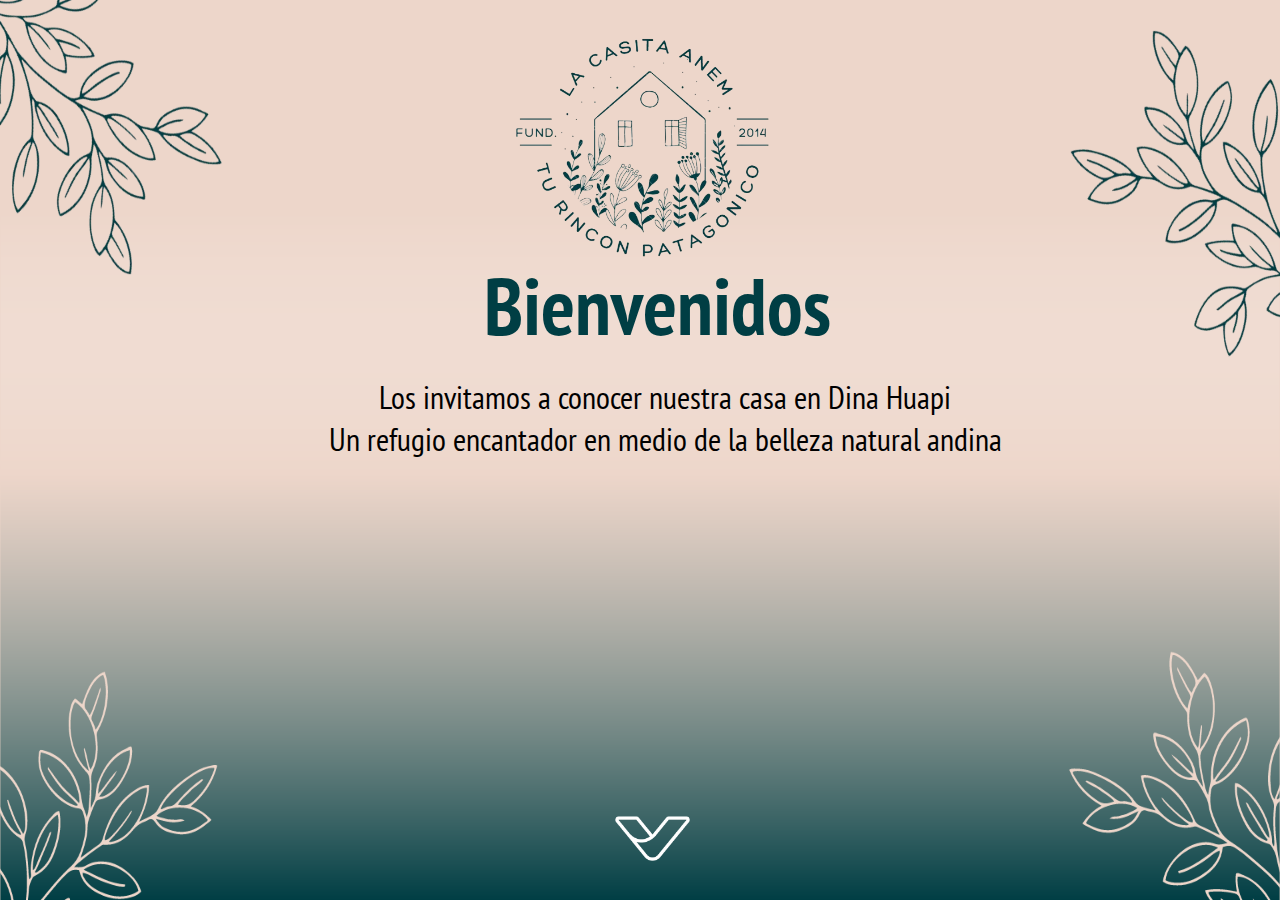
<file: index.html>
<!DOCTYPE html>
<html lang="en">
<head>
    <meta charset="UTF-8">
    <meta name="viewport" content="width=device-width, initial-scale=1.0">
    <title>ANEM</title>
    <link rel="stylesheet" href="styles/style.css">
    <link rel="stylesheet" href="styles/mobile-style.css">
    <link rel="preconnect" href="https://fonts.googleapis.com">
    <link rel="preconnect" href="https://fonts.gstatic.com" crossorigin>
    <link href="https://fonts.googleapis.com/css2?family=Lexend:wght@100..900&family=PT+Sans+Narrow:wght@400;700&display=swap" rel="stylesheet">
    <script src="/js/index.js"></script>
</head>
<body>
    <section class="welcome">
        <div class="container-welcome">
            <div class="row align-items-center">
                <div class="col-md-4">
                    <div class="logo">
                        <img src="/brand/LOGO_II.png" alt="Logo ANEM" class="img-fluid">
                    </div>
                </div>
                <div class="col-md-4">
                    <div class="bienvenida text-center">
                        <h1>Bienvenidos</h1>
                        <p>Los invitamos a conocer nuestra casa en Dina Huapi<br>Un refugio encantador en medio de la belleza natural andina</p>
                    </div>
                </div>
                <div class="col-md-4">
                    <div class="scroll text-center">
                        <a href="/pages/house.html">
                            <img src="/brand/white-scroll.png" alt="scroll" class="img-fluid">
                        </a>
                    </div>
                </div>
            </div>
        </div>
    </section>
</body>
</html>
</file>
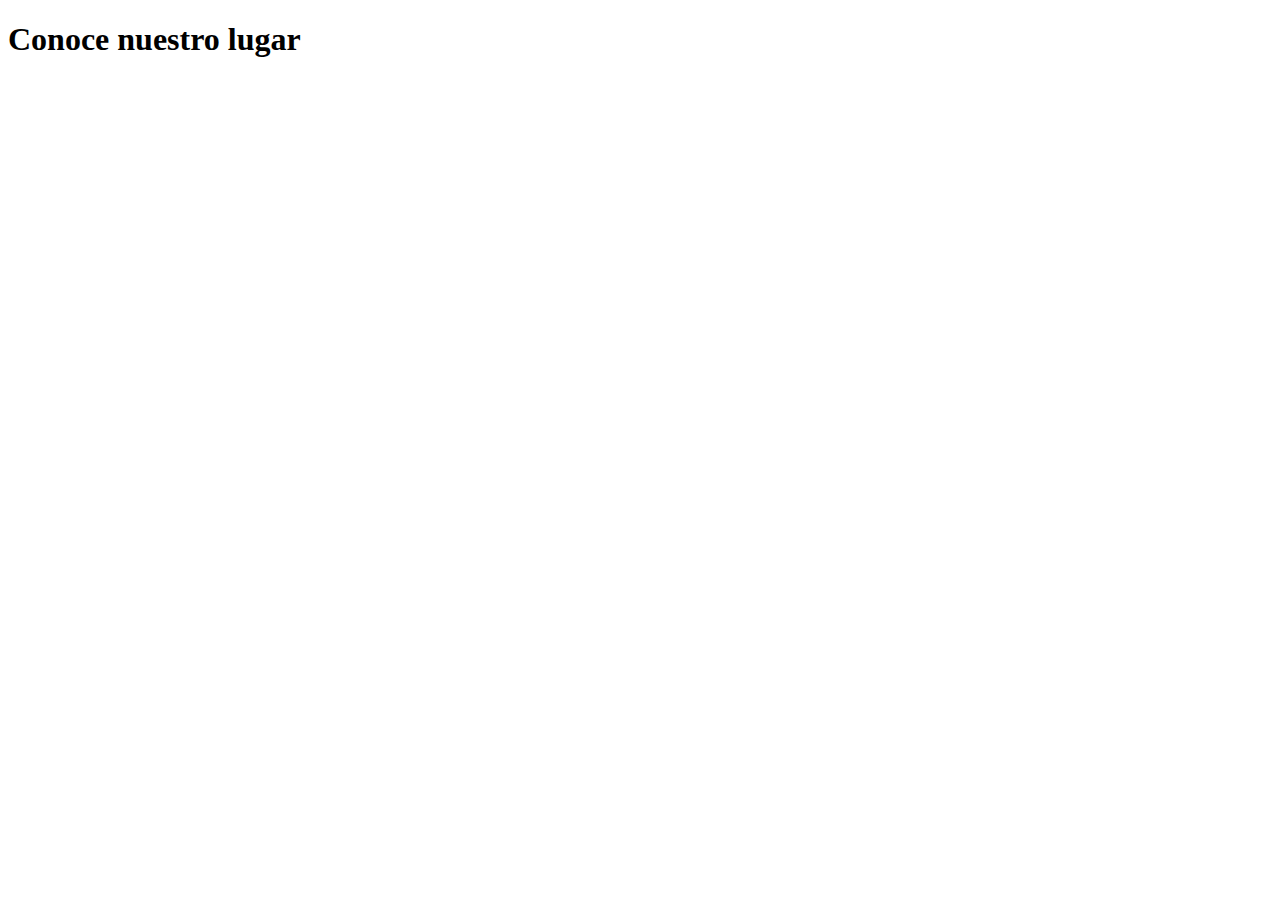
<file: pages/house.html>
<!DOCTYPE html>
<html lang="en">
<head>
    <meta charset="UTF-8">
    <meta name="viewport" content="width=device-width, initial-scale=1.0">
    <title>ANEM</title>
</head>
<body>
    <h1>Conoce nuestro lugar</h1>
</body>
</html>
</file>
<file: styles/style.css>
*{
    box-sizing: border-box;
    margin: 0;
    padding: 0;
}

:root{
    --primer-color: #EDD6CA;
    --segundo-color: #003E44;
}


body{
    background-image: url(/brand/background\ anem.png);
    background-repeat: no-repeat;
    background-size: 100vw 100vh;
    overflow-x: hidden;
    font-family: 'PT Sans Narrow', sans-serif;
    
}

.welcome .logo{
    display: flex;
    justify-content: center;
    align-items: center;
    width: auto;
    height: 65%;
    margin: 20px;
}

.welcome .logo img{
width: 25%;
}

.welcome .bienvenida{
    display: flex;
    flex-direction: column;
    justify-content: center;
    align-items: center;
    height: 100px;
}

.welcome .bienvenida h1{
    font-size: 80px;
    color: var(--segundo-color);
    margin-bottom: 20px;
    margin-top: 20px;
    padding-left: 35px;
    line-height: 100px;
}

.welcome .bienvenida p{
    font-size: 32px;
    text-align: center;
    color: black;
    margin-left: 50px;
}

@keyframes bounce{
    0%, 100% {
        transform: translateY(0);
    }
    50% {
        transform: translateY(-30px);
    }
}

.welcome .scroll img{
    width: 15%;
    animation: bounce 2s infinite;
    animation-timing-function: ease-in-out;
}

.welcome .scroll{
    position: fixed;
    bottom: 20px;
    left: 50%;
    transform: translateX(-5%);
    z-index: 1000;
}
</file>
<file: styles/mobile-style.css>
@media only screen and (max-width: 768px) {
    body {
        background-image: url(/brand/bg-Version-mobile.png);
        background-repeat: no-repeat;
        background-size: cover;
    }
    .welcome .logo{
        display: flex;
        justify-content: center;
        align-items: center;
        width: auto;
        height: 65%;
        margin: 20px;
        margin-top: 70px;
        margin-bottom: 40px;
    }

    .welcome .logo img{
    width: 90%;
    }

    .welcome .bienvenida h1{
        font-size: 65px;
        padding: 0;
        margin-bottom: 10px;
    }
    .welcome .bienvenida p{
        font-size: 25px;
        margin: 0;
        margin-left: 10px;
        margin-right: 10px;
    }

    .welcome .scroll img{
        width: 30%;
        animation: bounce 2s infinite;
        animation-timing-function: ease-in-out;
        transform: rotate(180deg);
    }
    
    .welcome .scroll{
        position: fixed;
        bottom: 60px;
        left: 50%;
        transform: translateX(-80%) rotate(180deg);
        z-index: 1000;
    }

    .welcome .scroll a{
        display: block;
    }

    html, body{
        scroll-behavior: smooth;
    }
}

/* Estilos para dispositivos móviles con resolución de 360x640 (HD) */
@media only screen and (max-width: 360px) {
    body {
        background-image: url(/brand/bg-Version-mobile.png);
        background-repeat: no-repeat;
        background-size: cover;
    }
    .welcome .logo{
        display: flex;
        justify-content: center;
        align-items: center;
        width: auto;
        height: 65%;
        margin: 20px;
        margin-top: 70px;
        margin-bottom: 40px;
    }

    .welcome .logo img{
    width: 90%;
    }

    .welcome .bienvenida h1{
        font-size: 65px;
        padding: 0;
        margin-bottom: 10px;
    }
    .welcome .bienvenida p{
        font-size: 25px;
        margin: 0;
        margin-left: 10px;
        margin-right: 10px;
    }

    .welcome .scroll img{
        width: 30%;
        animation: bounce 2s infinite;
        animation-timing-function: ease-in-out;
        transform: rotate(180deg);
    }
    
    .welcome .scroll{
        position: fixed;
        bottom: 60px;
        left: 50%;
        transform: translateX(-80%) rotate(180deg);
        z-index: 1000;
    }

    .welcome .scroll a{
        display: block;
    }

    html, body{
        scroll-behavior: smooth;
    }
}

/* Estilos para dispositivos móviles con resolución de 720x1280 (HD) */
@media only screen and (min-width: 361px) and (max-width: 720px) {
    body {
        background-image: url(/brand/bg-Version-mobile.png);
        background-repeat: no-repeat;
        background-size: cover;
    }
    .welcome .logo{
        display: flex;
        justify-content: center;
        align-items: center;
        width: auto;
        height: 65%;
        margin: 20px;
        margin-top: 120px;
        margin-bottom: 60px;
    }

    .welcome .logo img{
    width: 90%;
    }

    .welcome .bienvenida h1{
        font-size: 65px;
        padding: 0;
        margin-bottom: 10px;
    }
    .welcome .bienvenida p{
        font-size: 35px;
        margin: 0;
        margin-left: 10px;
        margin-right: 10px;
    }

    .welcome .scroll img{
        width: 30%;
        animation: bounce 2s infinite;
        animation-timing-function: ease-in-out;
        transform: rotate(180deg);
    }
    
    .welcome .scroll{
        position: fixed;
        bottom: 60px;
        left: 50%;
        transform: translateX(-80%) rotate(180deg);
        z-index: 1000;
        margin-bottom: 100px;
    }

    .welcome .scroll a{
        display: block;
    }

    html, body{
        scroll-behavior: smooth;
    }
}

/* Estilos para dispositivos móviles con resolución de 1080x1920 (Full HD) */
@media only screen and (min-width: 721px) and (max-width: 1080px) {
    body {
        background-image: url(/brand/bg-Version-mobile.png);
        background-repeat: no-repeat;
        background-size: cover;
    }
    .welcome .logo{
        display: flex;
        justify-content: center;
        align-items: center;
        width: auto;
        height: 65%;
        margin: 20px;
        margin-top: 220px;
        margin-bottom: 70px;
    }

    .welcome .logo img{
    width: 90%;
    }

    .welcome .bienvenida h1{
        font-size: 100px;
        padding: 0;
        margin-bottom: 30px;
    }
    .welcome .bienvenida p{
        font-size: 50px;
        margin: 0;
        margin-left: 10px;
        margin-right: 10px;
    }

    .welcome .scroll img{
        width: 30%;
        animation: bounce 2s infinite;
        animation-timing-function: ease-in-out;
        transform: rotate(180deg);
    }
    
    .welcome .scroll{
        position: fixed;
        bottom: 60px;
        left: 50%;
        transform: translateX(-80%) rotate(180deg);
        z-index: 1000;
        margin-bottom: 100px;
    }

    .welcome .scroll a{
        display: block;
    }

    html, body{
        scroll-behavior: smooth;
    }
}
</file>
